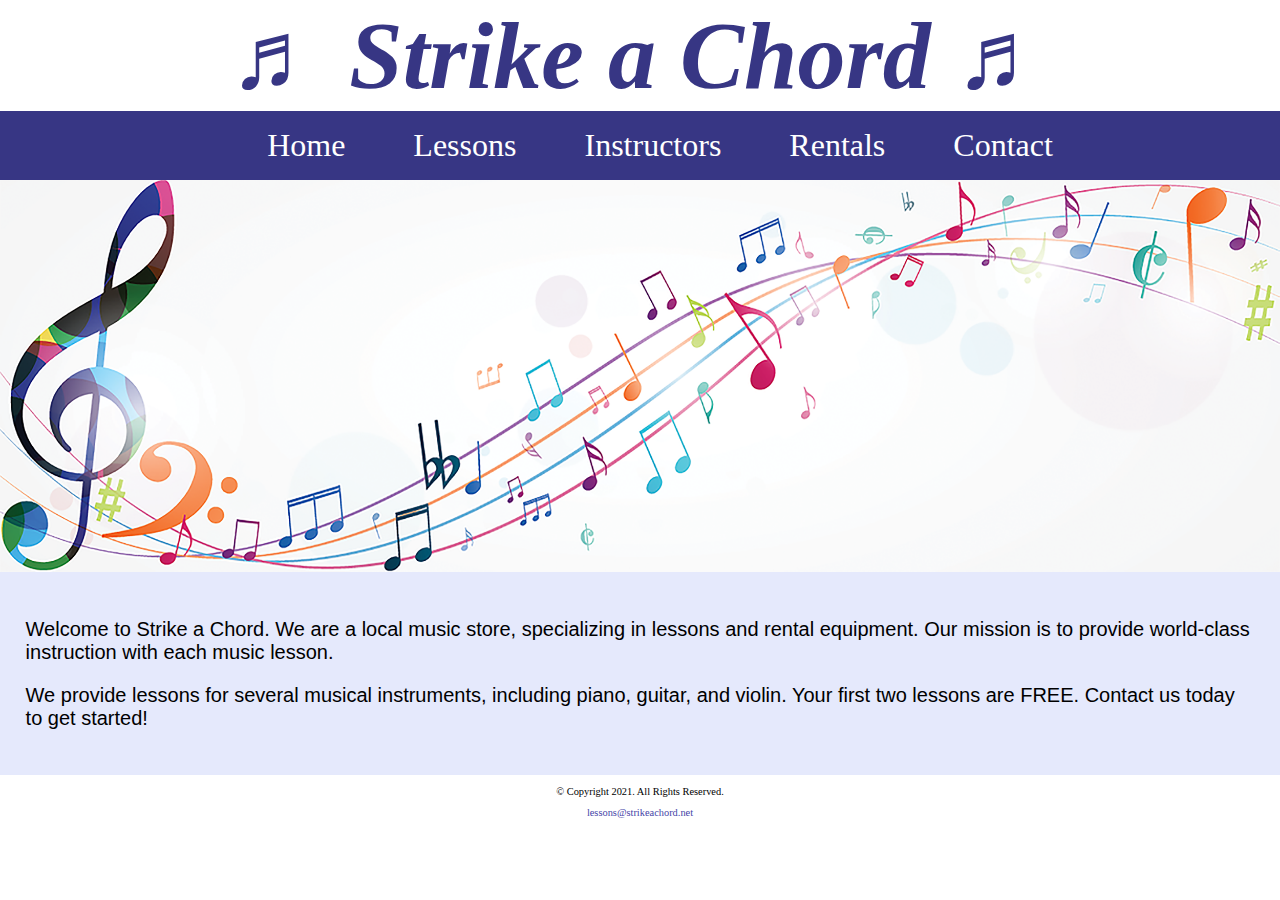
<file: index.html>
<!DOCTYPE html>
<!--
	Student Name: Taylor Rullman
	File Name: index.html
	Today's Date: September 21, 2022
 -->
<html lang="en">
<head>
	<title>Strike a Chord: Home Page</title>
	<meta charset="utf-8">
	<link rel="stylesheet" href="css/styles.css">
</head>
<body>

	<header>
		<h1> &#9836; Strike a Chord &#9836; </h1>
	</header>

	<nav>
		<ul>
			<li><a href="index.html">Home</a></li>
			<li><a href="lessons.html">Lessons</a></li>
			<li><a href="instructors.html">Instructors</a></li>
			<li><a href="rentals.html">Rentals</a></li>
			<li><a href="contact.html">Contact</a></li>
		</ul>
	</nav>

	<!-- Hero image -->
	<div id="hero">
		<img src="images/music-notes.png" alt="colorful music notes">
	</div>

	<!-- Use the main area to add the main content to the webpage -->
	<main>

        <div id="intro">

            <p>Welcome to Strike a Chord. We are a local music store, specializing in lessons and rental equipment. Our mission is to provide world-class instruction with each music lesson.</p>

            <p>We provide lessons for several musical instruments, including piano, guitar, and violin. Your first two lessons are <span class="action; word-wrap:normal">FREE</span>. Contact us today to get started!</p>

        </div>

	</main>

	<footer>
		<p>&copy; Copyright 2021. All Rights Reserved.</p>
		<p><a href="mailto:lessons@strikeachord.net">lessons@strikeachord.net</a></p>
	</footer>

</body>
</html>
</file>
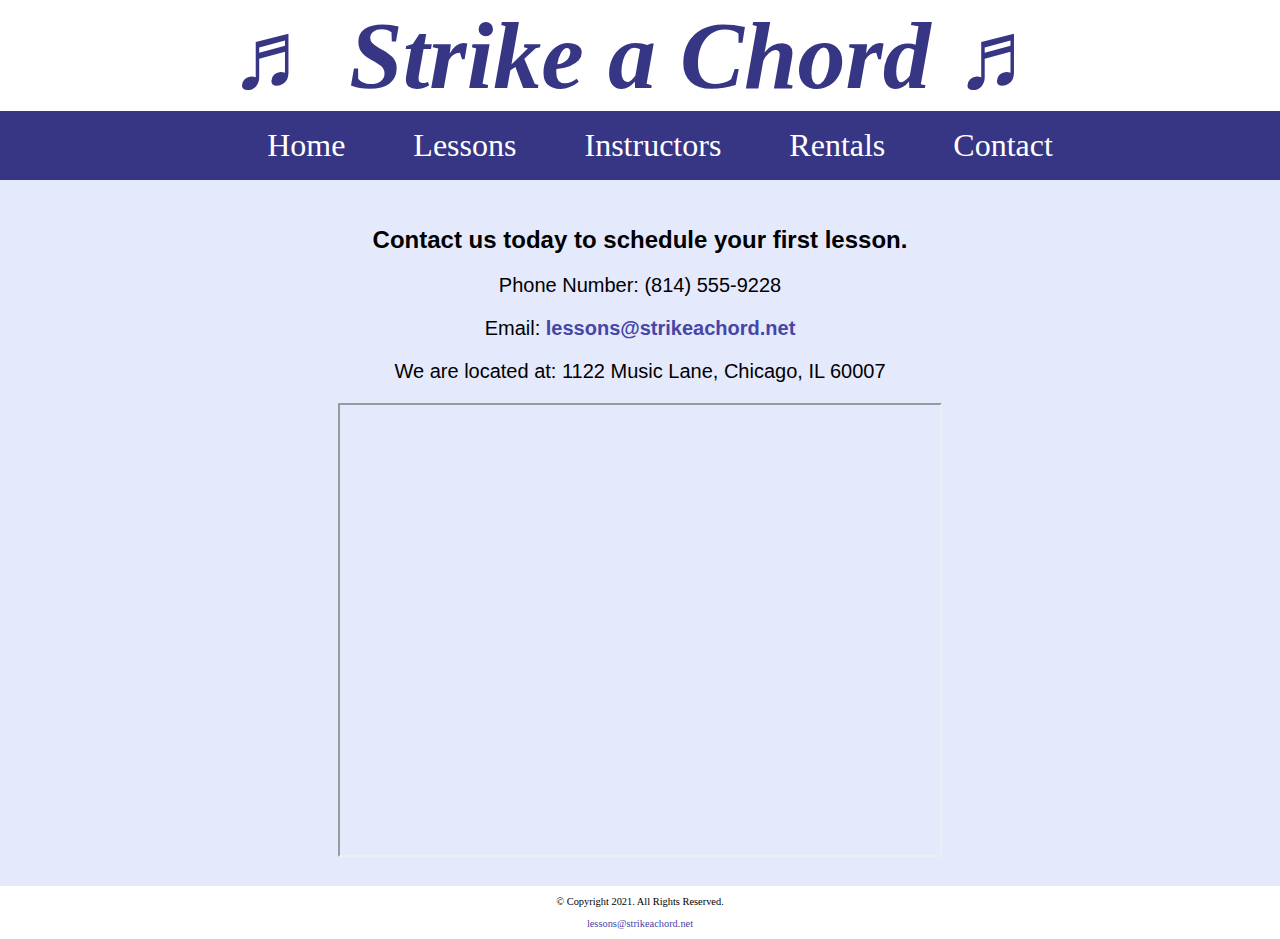
<file: contact.html>
<!DOCTYPE html>
<!--
	Student Name: Taylor Rullman
	File Name: contact.html
	Today's Date: September 21, 2022
 -->
<html lang="en">
<head>
	<title>Strike a Chord: Contact</title>
	<meta charset="utf-8">
	<link rel="stylesheet" href="css/styles.css">
</head>
<body>

	<header>
		<h1> &#9836; Strike a Chord &#9836; </h1>
	</header>

	<nav>
		<ul>
			<li><a href="index.html">Home</a></li>
			<li><a href="lessons.html">Lessons</a></li>
			<li><a href="instructors.html">Instructors</a></li>
			<li><a href="rentals.html">Rentals</a></li>
			<li><a href="contact.html">Contact</a></li>
		</ul>
	</nav>

	<!-- Use the main area to add the main content to the webpage -->
	<main>

        <div id="contact">

            <h2>Contact us today to schedule your first lesson.</h2>
            <p>Phone Number: (814) 555-9228</p>
            <p>Email: <a href="mailto:lessons@strikeachord.net">lessons@strikeachord.net</a></p>
            <p>We are located at: 1122 Music Lane, Chicago, IL 60007</p>

            <iframe src="https://www.google.com/maps/embed?pb=!1m18!1m12!1m3!1d380513.7160580949!2d-88.01215278051977!3d41.83339249282865!2m3!1f0!2f0!3f0!3m2!1i1024!2i768!4f13.1!3m3!1m2!1s0x880e2c3cd0f4cbed%3A0xafe0a6ad09c0c000!2sChicago%2C+IL!5e0!3m2!1sen!2sus!4v1558660826146!5m2!1sen!2sus" width="600" height="450" allowfullscreen></iframe>

        </div>

	</main>

	<footer>
		<p>&copy; Copyright 2021. All Rights Reserved.</p>
		<p><a href="mailto:lessons@strikeachord.net">lessons@strikeachord.net</a></p>
	</footer>

</body>
</html>
</file>
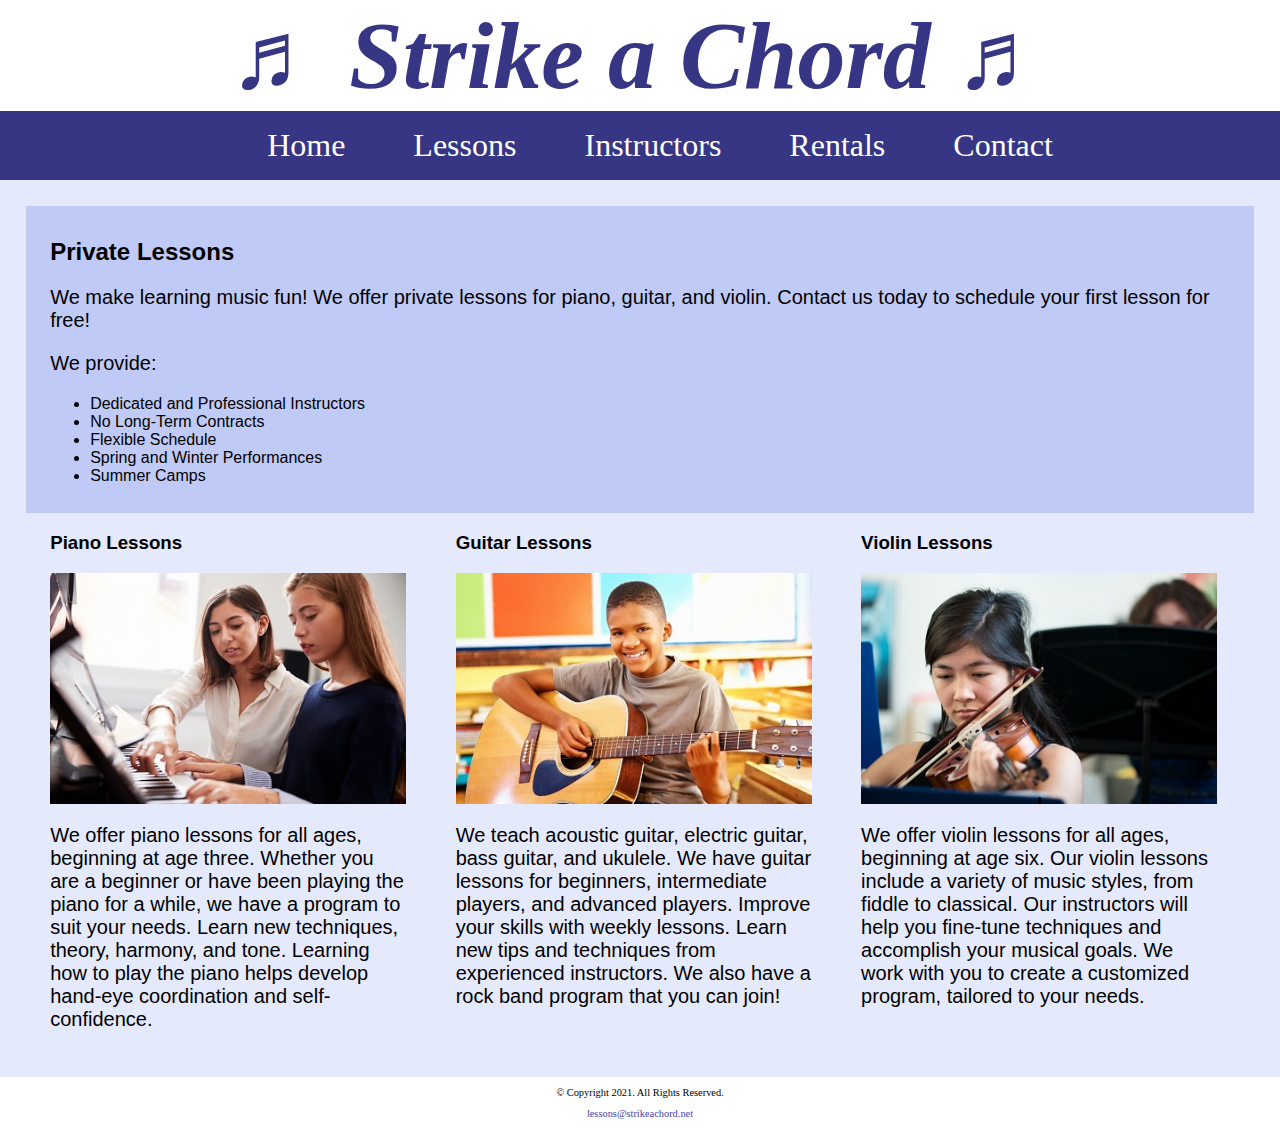
<file: lessons.html>
<!DOCTYPE html>
<!--
	Student Name: Taylor Rullman
	File Name: lessons.html
	Today's Date: September 21, 2022
 -->
<html lang="en">
<head>
	<title>Strike a Chord: Lessons</title>
	<meta charset="utf-8">
	<link rel="stylesheet" href="css/styles.css">
</head>
<body>

	<header>
		<h1> &#9836; Strike a Chord &#9836; </h1>
	</header>

	<nav>
		<ul>
			<li><a href="index.html">Home</a></li>
			<li><a href="lessons.html">Lessons</a></li>
			<li><a href="instructors.html">Instructors</a></li>
			<li><a href="rentals.html">Rentals</a></li>
			<li><a href="contact.html">Contact</a></li>
		</ul>
	</nav>

	<!-- Use the main area to add the main content to the webpage -->
	<main>

        <div id="info">

            <h2>Private Lessons</h2>
            <p>We make learning music fun! We offer private lessons for piano, guitar, and violin. Contact us today to schedule your first lesson for free! </p>
            <p>We provide:</p>
            <ul>
                <li>Dedicated and Professional Instructors</li>
                <li>No Long-Term Contracts</li>
                <li>Flexible Schedule</li>
                <li>Spring and Winter Performances</li>
                <li>Summer Camps</li>
            </ul>

        </div>

        <div id="piano">

            <h3>Piano Lessons</h3>
            <img src="images/piano-lesson.jpg" alt="piano teacher and student sitting at a piano">
            <p>We offer piano lessons for all ages, beginning at age three. Whether you are a beginner or have been playing the piano for a while, we have a program to suit your needs. Learn new techniques, theory, harmony, and tone. Learning how to play the piano helps develop hand-eye coordination and self-confidence.</p>

        </div>

        <div id="guitar">

            <h3>Guitar Lessons</h3>
            <img src="images/child-guitar.jpg" alt="child with a smile holding a guitar">
            <p>We teach acoustic guitar, electric guitar, bass guitar, and ukulele. We have guitar lessons for beginners, intermediate players, and advanced players. Improve your skills with weekly lessons. Learn new tips and techniques from experienced instructors. We also have a rock band program that you can join!</p>

        </div>

        <div id="violin">

            <h3>Violin Lessons</h3>
            <img src="images/woman-violin.jpg" alt="woman playing the violin">
            <p>We offer violin lessons for all ages, beginning at age six. Our violin lessons include a variety of music styles, from fiddle to classical. Our instructors will help you fine-tune techniques and accomplish your musical goals. We work with you to create a customized program, tailored to your needs.</p>

        </div>

	</main>

	<footer>
		<p>&copy; Copyright 2021. All Rights Reserved.</p>
		<p><a href="mailto:lessons@strikeachord.net">lessons@strikeachord.net</a></p>
	</footer>

</body>
</html>
</file>
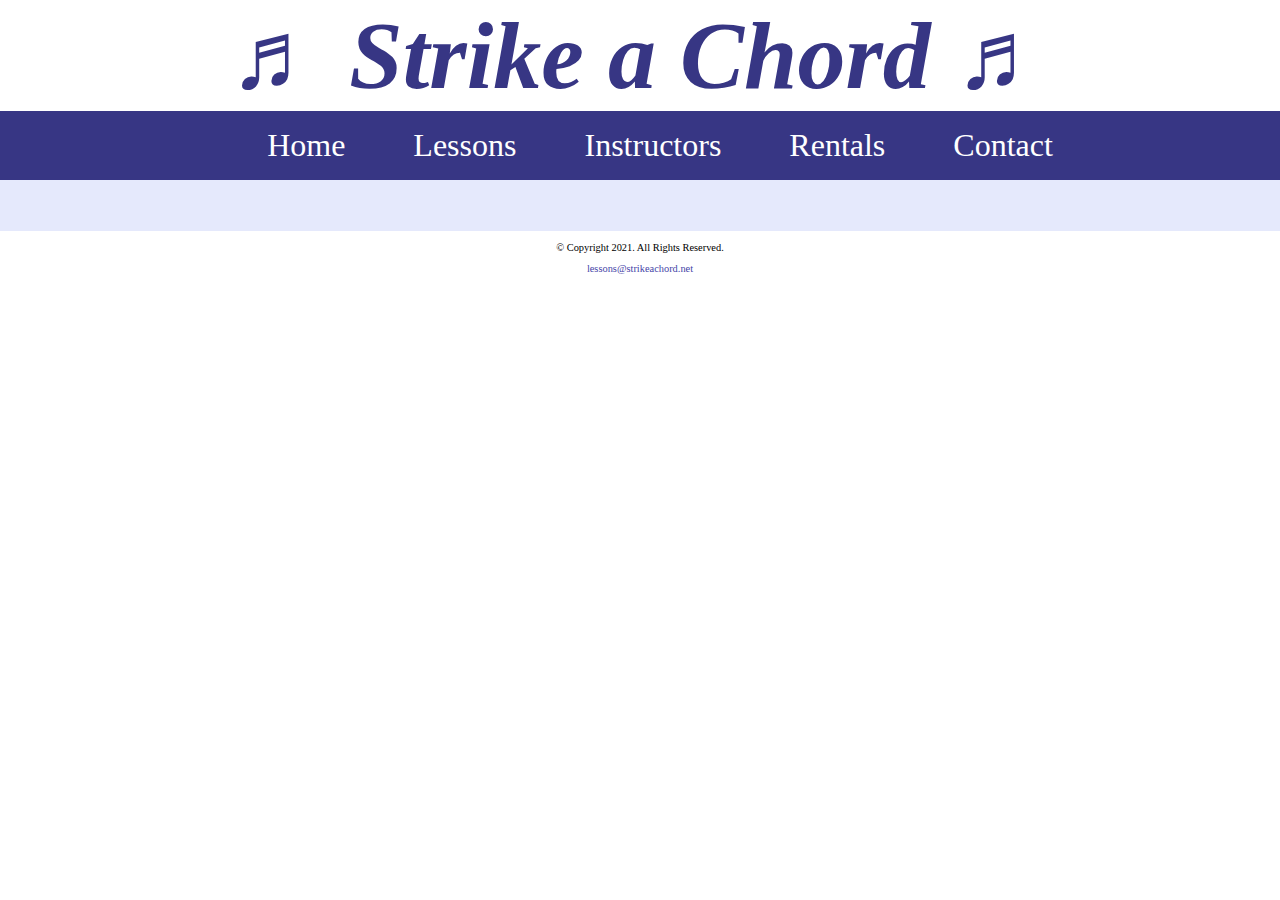
<file: template.html>
<!DOCTYPE html>
<!--
	Student Name: Taylor Rullman
	File Name: template.html
	Today's Date: September 21, 2022
 -->
<html lang="en">
<head>
	<title>Strike a Chord: Template</title>
	<meta charset="utf-8">
	<link rel="stylesheet" href="css/styles.css">
</head>
<body>

	<header>
		<h1> &#9836; Strike a Chord &#9836; </h1>
	</header>

	<nav>
		<ul>
			<li><a href="index.html">Home</a></li>
			<li><a href="lessons.html">Lessons</a></li>
			<li><a href="instructors.html">Instructors</a></li>
			<li><a href="rentals.html">Rentals</a></li>
			<li><a href="contact.html">Contact</a></li>
		</ul>
	</nav>

	<!-- Use the main area to add the main content to the webpage -->
	<main>

        <div>

        </div>

	</main>

	<footer>
		<p>&copy; Copyright 2021. All Rights Reserved.</p>
		<p><a href="mailto:lessons@strikeachord.net">lessons@strikeachord.net</a></p>
	</footer>

</body>
</html>
</file>
<file: css/styles.css>
/*
Author: Taylor Rullman
Date: September 21, 2022
File Name: styles.css
*/

/* CSS Reset */
body, header, nav, main, footer, img, h1{
    margin:0;
    padding:0;
    border:0;
}

/* Style rule for images */
img{
    max-width:100%;
    display:block;
}

/* Style rules for headr content*/
header{
    text-align:center;
    font-size:3em;
    color:#373684;
}

header h1{
    font-style:italic;
}

/* Style rules for navigation area */
nav{
    background-color:#373684;
}

nav ul{
    list-style-type:none;
    margin:0;
    text-align:center;
}

nav li{
    display:inline-block;
    font-size:2em;
}

nav li a{
    display:block;
    color:#fff;
    text-align:center;
    padding:0.5em 1em;
    text-decoration:none;
}

/* Style rules for main content */
main{
    padding:2%;
    background-color:#e5e9fc;
    overflow:auto;
    font-family:Verdana, Arial, sans-serif;
}

main p{
    font-size:1.25em;
}

.action{
    font-size:1.75em;
    color:#373684;
    font-weight:bold;
}

#piano, #guitar, #violin{
    width:29%;
    float:left;
    margin:0 2%;
}

#info{
    clear:left;
    background-color:#c0caf7;
    padding:1% 2%;
}

#contact{
    text-align:center;
}

#contact a{
    color:#4645a8;
    text-decoration:none;
    font-weight:bold;
}

.map{
    border:5px solid #373684;
}

/* Style rules for footer content */
footer{
    text-align:center;
    font-size:0.65em;
    clear:left;
}

footer a{
    color:#4645a8;
    text-decoration:none;
}
</file>
